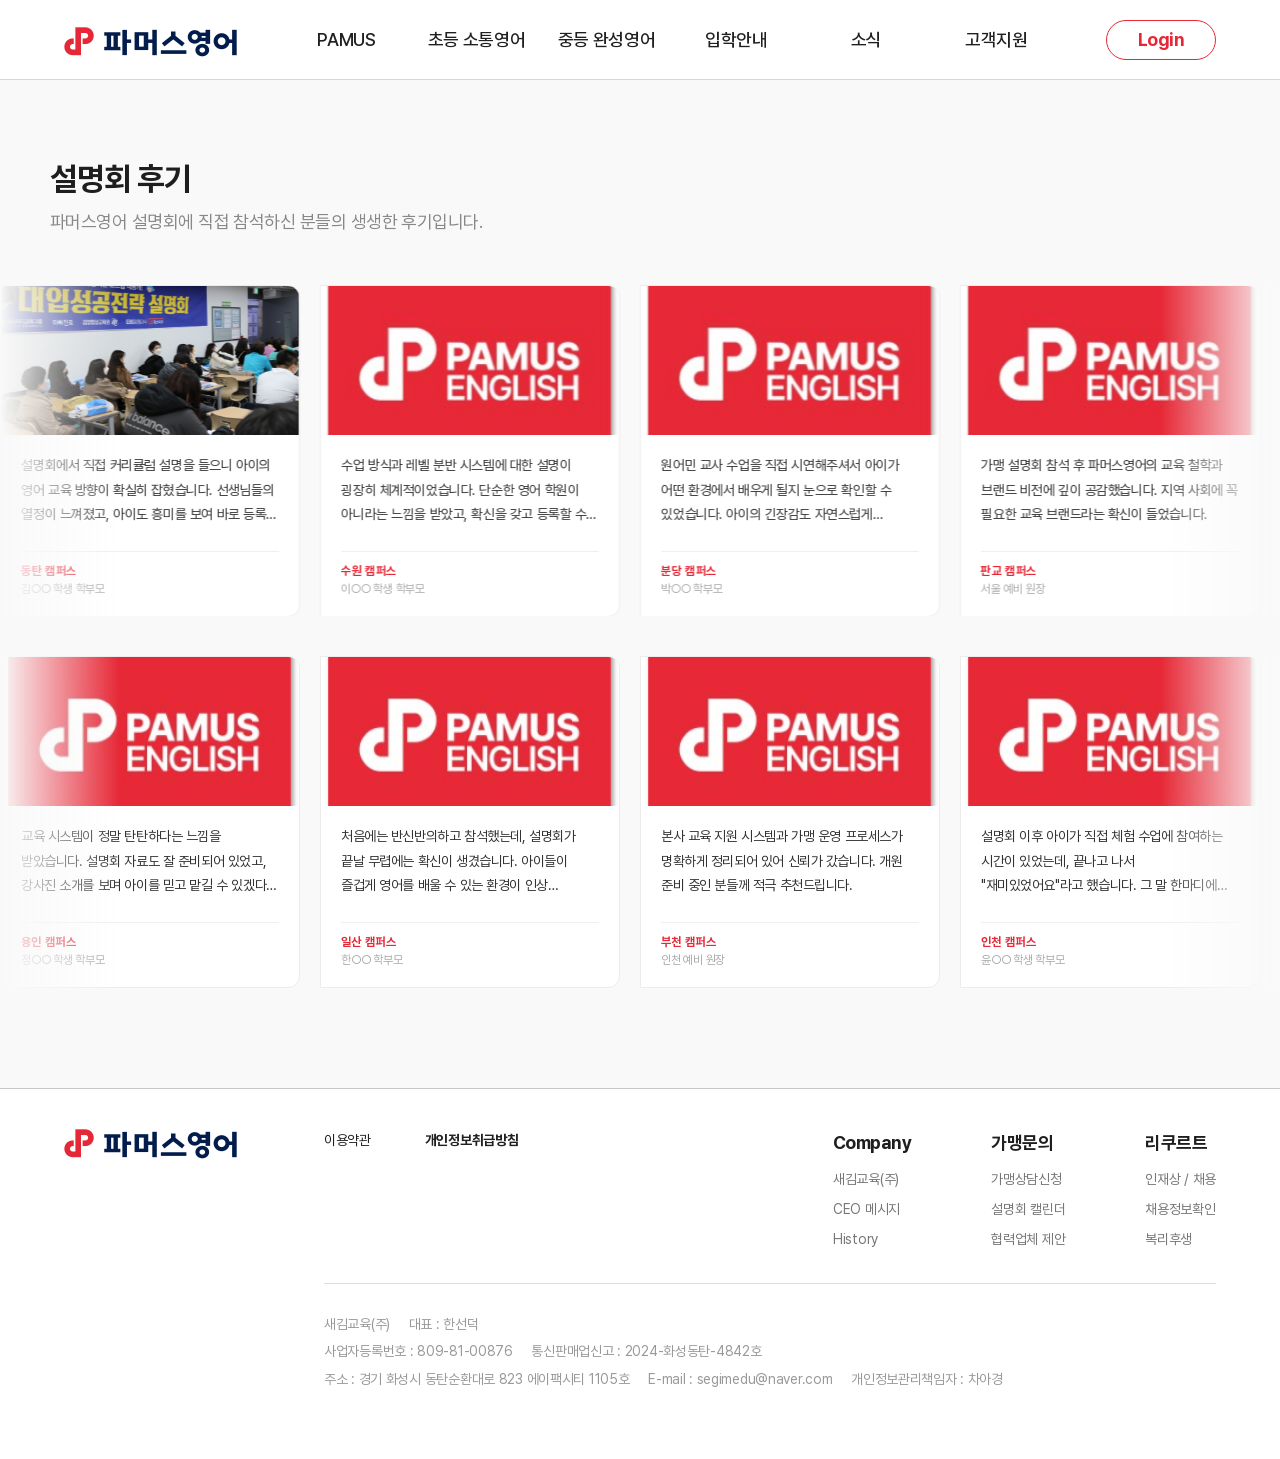
<file: brief.html>
<!DOCTYPE html>
<html lang="ko">

<head>
    <meta charset="utf-8">
    <meta name="viewport" content="width=device-width, initial-scale=1.0">
    <title></title>

    <link rel="stylesheet" href="resource/css/reset.css">
    <link rel="stylesheet" href="resource/css/font.css">
    <link rel="stylesheet" href="resource/css/board.css">
</head>

<body>
    <div class="header">
        <div class="inner">
            <h1 class="logo">
                <a href="">
                    <img src="resource/imgs/main/logo.png" alt="파머스 로고">
                </a>
            </h1>

            <div class="pc-gnb">
                <ul class="gnb-list">
                    <li>
                        <a href="">PAMUS</a>
                        <ul class="sub">
                            <li><a href="">브랜드 소개</a></li>
                            <li><a href="">VISION</a></li>
                            <li><a href="">인재상</a></li>
                            <li><a href="">성장시스템</a></li>
                            <li><a href="">브로셔</a></li>
                        </ul>
                    </li>
                    <li>
                        <a href="">초등 소통영어</a>
                        <ul class="sub">
                            <li><a href="">핵심역량</a></li>
                            <li><a href="">레벨차트</a></li>
                            <li><a href="">교재소개</a></li>
                            <li><a href="">차별화된 수업</a></li>
                        </ul>
                    </li>
                    <li>
                        <a href="">중등 완성영어</a>
                        <ul class="sub">
                            <li><a href="">핵심역량</a></li>
                            <li><a href="">레벨차트</a></li>
                            <li><a href="">교재소개</a></li>
                            <li><a href="">차별화된 수업</a></li>
                        </ul>
                    </li>
                    <li>
                        <a href="">입학안내</a>
                        <ul class="sub">
                            <li><a href="">레벨테스트</a></li>
                            <li><a href="">캠퍼스 찾기</a></li>
                            <li><a href="">온라인 상담신청</a></li>
                            <li><a href="">파머스 국제어학원</a></li>
                        </ul>
                    </li>
                    <li>
                        <a href="">소식</a>
                        <ul class="sub">
                            <li><a href="">뉴스룸</a></li>
                            <li><a href="">캠퍼스 소식</a></li>
                            <li><a href="">설명회 후기</a></li>
                        </ul>
                    </li>
                    <li><a href="">고객지원</a></li>
                </ul>
            </div>

            <button class="btn-login pc-login" type="button">Login</button>

            <div class="btn-mo-gnb">
                <button class="btn-login mo-login" type="button">Login</button>
                <button class="hamburger" type="button" aria-label="메뉴 열기">
                    <span></span><span></span><span></span>
                </button>
            </div>

            <div class="mo-dim"></div>

            <div class="mo-gnb">
                <div class="mo-header">
                    <div class="logo"><img src="resource/imgs/main/logo.png" alt="파머스 로고"></div>
                    <button class="btn-close" type="button">✕</button>
                </div>
                <ul class="mo-gnb-list">
                    <li>
                        <a href="#">PAMUS<span class="arrow"></span></a>
                        <ul class="sub">
                            <li><a href="#">브랜드 소개</a></li>
                            <li><a href="#">VISON</a></li>
                            <li><a href="#">인재상</a></li>
                            <li><a href="#">성장시스템</a></li>
                            <li><a href="#">브로셔</a></li>
                        </ul>
                    </li>
                    <li>
                        <a href="#">초등 소통영어<span class="arrow"></span></a>
                        <ul class="sub">
                            <li><a href="#">핵심역량</a></li>
                            <li><a href="#">레벨차트</a></li>
                            <li><a href="#">교재소개</a></li>
                            <li><a href="#">차별화된 수업</a></li>
                        </ul>
                    </li>
                    <li>
                        <a href="#">중등 소통영어<span class="arrow"></span></a>
                        <ul class="sub">
                            <li><a href="#">핵심역량</a></li>
                            <li><a href="#">레벨차트</a></li>
                            <li><a href="#">교재소개</a></li>
                            <li><a href="#">차별화된 수업</a></li>
                        </ul>
                    </li>
                    <li>
                        <a href="#">입학안내<span class="arrow"></span></a>
                        <ul class="sub">
                            <li><a href="#">레벨테스트</a></li>
                            <li><a href="#">캠퍼스 찾기</a></li>
                            <li><a href="#">온라인 상담신청</a></li>
                            <li><a href="#">파머스 국제어학원</a></li>
                        </ul>
                    </li>
                    <li>
                        <a href="#">소식<span class="arrow"></span></a>
                        <ul class="sub">
                            <li><a href="#">뉴스룸</a></li>
                            <li><a href="#">캠퍼스 소식</a></li>
                            <li><a href="#">설명회 후기</a></li>
                        </ul>
                    </li>
                    <li>
                        <a href="#">고객지원</a>
                    </li>
                </ul>
            </div>

            <div class="sns">
                <button type="button"><a href=""><img src="resource/imgs/main/icn_blog.png" alt="네이버 블로그"></a></button>
                <button type="button"><a href=""><img src="resource/imgs/main/icn_insta.png" alt="인스타그램"></a></button>
                <button type="button"><a href=""><img src="resource/imgs/main/icn_utube.png" alt="유튜브"></a></button>
            </div>
        </div>
        <div class="sub-bg"></div>
    </div>

    <section class="review-section">
        <div class="inner">
            <div class="review-section-top">
                <h2 class="board-title">설명회 후기</h2>
                <p class="review-section-desc">파머스영어 설명회에 직접 참석하신 분들의 생생한 후기입니다.</p>
            </div>
        </div>

        <!-- 윗줄: 오른쪽 방향 -->
        <div class="review-marquee">
            <div class="review-track track-right">
                <!-- 원본 5개 -->
                <div class="review-card">
                    <div class="review-thumb">
                        <img src="resource/imgs/sub/b1.jpg" alt="설명회 후기">
                    </div>
                    <div class="review-body">
                        <p class="review-text">설명회에서 직접 커리큘럼 설명을 들으니 아이의 영어 교육 방향이 확실히 잡혔습니다. 선생님들의 열정이 느껴졌고, 아이도 흥미를 보여 바로 등록을 결정했습니다.</p>
                        <div class="review-info">
                            <span class="review-campus">동탄 캠퍼스</span>
                            <span class="review-author">김○○ 학생 학부모</span>
                        </div>
                    </div>
                </div>
                <div class="review-card">
                    <div class="review-thumb">
                        <img src="resource/imgs/sub/bri.png" alt="설명회 후기">
                    </div>
                    <div class="review-body">
                        <p class="review-text">수업 방식과 레벨 분반 시스템에 대한 설명이 굉장히 체계적이었습니다. 단순한 영어 학원이 아니라는 느낌을 받았고, 확신을 갖고 등록할 수 있었습니다.</p>
                        <div class="review-info">
                            <span class="review-campus">수원 캠퍼스</span>
                            <span class="review-author">이○○ 학생 학부모</span>
                        </div>
                    </div>
                </div>
                <div class="review-card">
                    <div class="review-thumb">
                        <img src="resource/imgs/sub/bri.png" alt="설명회 후기">
                    </div>
                    <div class="review-body">
                        <p class="review-text">원어민 교사 수업을 직접 시연해주셔서 아이가 어떤 환경에서 배우게 될지 눈으로 확인할 수 있었습니다. 아이의 긴장감도 자연스럽게 풀렸습니다.</p>
                        <div class="review-info">
                            <span class="review-campus">분당 캠퍼스</span>
                            <span class="review-author">박○○ 학부모</span>
                        </div>
                    </div>
                </div>
                <div class="review-card">
                    <div class="review-thumb">
                        <img src="resource/imgs/sub/bri.png" alt="설명회 후기">
                    </div>
                    <div class="review-body">
                        <p class="review-text">가맹 설명회 참석 후 파머스영어의 교육 철학과 브랜드 비전에 깊이 공감했습니다. 지역 사회에 꼭 필요한 교육 브랜드라는 확신이 들었습니다.</p>
                        <div class="review-info">
                            <span class="review-campus">판교 캠퍼스</span>
                            <span class="review-author">서울 예비 원장</span>
                        </div>
                    </div>
                </div>
                <div class="review-card">
                    <div class="review-thumb">
                        <img src="resource/imgs/sub/bri.png" alt="설명회 후기">
                    </div>
                    <div class="review-body">
                        <p class="review-text">설명회 내내 아이 중심의 교육 방향이 느껴졌습니다. 레벨테스트 결과 설명도 상세하게 해주셔서 아이의 현재 실력을 파악하는 데 큰 도움이 됐습니다.</p>
                        <div class="review-info">
                            <span class="review-campus">강남 캠퍼스</span>
                            <span class="review-author">최○○ 학생 학부모</span>
                        </div>
                    </div>
                </div>
                <!-- 복제 5개 (무한 루프용) -->
                <div class="review-card">
                    <div class="review-thumb">
                        <img src="resource/imgs/sub/bri.png" alt="설명회 후기">
                    </div>
                    <div class="review-body">
                        <p class="review-text">설명회에서 직접 커리큘럼 설명을 들으니 아이의 영어 교육 방향이 확실히 잡혔습니다. 선생님들의 열정이 느껴졌고, 아이도 흥미를 보여 바로 등록을 결정했습니다.</p>
                        <div class="review-info">
                            <span class="review-campus">동탄 캠퍼스</span>
                            <span class="review-author">김○○ 학생 학부모</span>
                        </div>
                    </div>
                </div>
                <div class="review-card">
                    <div class="review-thumb">
                        <img src="resource/imgs/sub/bri.png" alt="설명회 후기">
                    </div>
                    <div class="review-body">
                        <p class="review-text">수업 방식과 레벨 분반 시스템에 대한 설명이 굉장히 체계적이었습니다. 단순한 영어 학원이 아니라는 느낌을 받았고, 확신을 갖고 등록할 수 있었습니다.</p>
                        <div class="review-info">
                            <span class="review-campus">수원 캠퍼스</span>
                            <span class="review-author">이○○ 학생 학부모</span>
                        </div>
                    </div>
                </div>
                <div class="review-card">
                    <div class="review-thumb">
                        <img src="resource/imgs/sub/bri.png" alt="설명회 후기">
                    </div>
                    <div class="review-body">
                        <p class="review-text">원어민 교사 수업을 직접 시연해주셔서 아이가 어떤 환경에서 배우게 될지 눈으로 확인할 수 있었습니다. 아이의 긴장감도 자연스럽게 풀렸습니다.</p>
                        <div class="review-info">
                            <span class="review-campus">분당 캠퍼스</span>
                            <span class="review-author">박○○ 학부모</span>
                        </div>
                    </div>
                </div>
                <div class="review-card">
                    <div class="review-thumb">
                        <img src="resource/imgs/sub/bri.png" alt="설명회 후기">
                    </div>
                    <div class="review-body">
                        <p class="review-text">가맹 설명회 참석 후 파머스영어의 교육 철학과 브랜드 비전에 깊이 공감했습니다. 지역 사회에 꼭 필요한 교육 브랜드라는 확신이 들었습니다.</p>
                        <div class="review-info">
                            <span class="review-campus">판교 캠퍼스</span>
                            <span class="review-author">서울 예비 원장</span>
                        </div>
                    </div>
                </div>
                <div class="review-card">
                    <div class="review-thumb">
                        <img src="resource/imgs/sub/bri.png" alt="설명회 후기">
                    </div>
                    <div class="review-body">
                        <p class="review-text">설명회 내내 아이 중심의 교육 방향이 느껴졌습니다. 레벨테스트 결과 설명도 상세하게 해주셔서 아이의 현재 실력을 파악하는 데 큰 도움이 됐습니다.</p>
                        <div class="review-info">
                            <span class="review-campus">강남 캠퍼스</span>
                            <span class="review-author">최○○ 학생 학부모</span>
                        </div>
                    </div>
                </div>
            </div>
        </div>

        <!-- 아랫줄: 왼쪽 방향 -->
        <div class="review-marquee">
            <div class="review-track track-left">
                <!-- 원본 5개 -->
                <div class="review-card">
                    <div class="review-thumb">
                        <img src="resource/imgs/sub/bri.png" alt="설명회 후기">
                    </div>
                    <div class="review-body">
                        <p class="review-text">교육 시스템이 정말 탄탄하다는 느낌을 받았습니다. 설명회 자료도 잘 준비되어 있었고, 강사진 소개를 보며 아이를 믿고 맡길 수 있겠다는 생각이 들었습니다.</p>
                        <div class="review-info">
                            <span class="review-campus">용인 캠퍼스</span>
                            <span class="review-author">정○○ 학생 학부모</span>
                        </div>
                    </div>
                </div>
                <div class="review-card">
                    <div class="review-thumb">
                        <img src="resource/imgs/sub/bri.png" alt="설명회 후기">
                    </div>
                    <div class="review-body">
                        <p class="review-text">처음에는 반신반의하고 참석했는데, 설명회가 끝날 무렵에는 확신이 생겼습니다. 아이들이 즐겁게 영어를 배울 수 있는 환경이 인상 깊었습니다.</p>
                        <div class="review-info">
                            <span class="review-campus">일산 캠퍼스</span>
                            <span class="review-author">한○○ 학부모</span>
                        </div>
                    </div>
                </div>
                <div class="review-card">
                    <div class="review-thumb">
                        <img src="resource/imgs/sub/bri.png" alt="설명회 후기">
                    </div>
                    <div class="review-body">
                        <p class="review-text">본사 교육 지원 시스템과 가맹 운영 프로세스가 명확하게 정리되어 있어 신뢰가 갔습니다. 개원 준비 중인 분들께 적극 추천드립니다.</p>
                        <div class="review-info">
                            <span class="review-campus">부천 캠퍼스</span>
                            <span class="review-author">인천 예비 원장</span>
                        </div>
                    </div>
                </div>
                <div class="review-card">
                    <div class="review-thumb">
                        <img src="resource/imgs/sub/bri.png" alt="설명회 후기">
                    </div>
                    <div class="review-body">
                        <p class="review-text">설명회 이후 아이가 직접 체험 수업에 참여하는 시간이 있었는데, 끝나고 나서 "재미있었어요"라고 했습니다. 그 말 한마디에 바로 결정했습니다.</p>
                        <div class="review-info">
                            <span class="review-campus">인천 캠퍼스</span>
                            <span class="review-author">윤○○ 학생 학부모</span>
                        </div>
                    </div>
                </div>
                <div class="review-card">
                    <div class="review-thumb">
                        <img src="resource/imgs/sub/bri.png" alt="설명회 후기">
                    </div>
                    <div class="review-body">
                        <p class="review-text">파머스영어만의 차별화된 커리큘럼과 성장 시스템이 인상 깊었습니다. 아이의 레벨에 맞춰 세심하게 관리해준다는 점에서 큰 신뢰를 얻었습니다.</p>
                        <div class="review-info">
                            <span class="review-campus">강북 캠퍼스</span>
                            <span class="review-author">오○○ 학부모</span>
                        </div>
                    </div>
                </div>
                <!-- 복제 5개 (무한 루프용) -->
                <div class="review-card">
                    <div class="review-thumb">
                        <img src="resource/imgs/sub/bri.png" alt="설명회 후기">
                    </div>
                    <div class="review-body">
                        <p class="review-text">교육 시스템이 정말 탄탄하다는 느낌을 받았습니다. 설명회 자료도 잘 준비되어 있었고, 강사진 소개를 보며 아이를 믿고 맡길 수 있겠다는 생각이 들었습니다.</p>
                        <div class="review-info">
                            <span class="review-campus">용인 캠퍼스</span>
                            <span class="review-author">정○○ 학생 학부모</span>
                        </div>
                    </div>
                </div>
                <div class="review-card">
                    <div class="review-thumb">
                        <img src="resource/imgs/sub/bri.png" alt="설명회 후기">
                    </div>
                    <div class="review-body">
                        <p class="review-text">처음에는 반신반의하고 참석했는데, 설명회가 끝날 무렵에는 확신이 생겼습니다. 아이들이 즐겁게 영어를 배울 수 있는 환경이 인상 깊었습니다.</p>
                        <div class="review-info">
                            <span class="review-campus">일산 캠퍼스</span>
                            <span class="review-author">한○○ 학부모</span>
                        </div>
                    </div>
                </div>
                <div class="review-card">
                    <div class="review-thumb">
                        <img src="resource/imgs/sub/bri.png" alt="설명회 후기">
                    </div>
                    <div class="review-body">
                        <p class="review-text">본사 교육 지원 시스템과 가맹 운영 프로세스가 명확하게 정리되어 있어 신뢰가 갔습니다. 개원 준비 중인 분들께 적극 추천드립니다.</p>
                        <div class="review-info">
                            <span class="review-campus">부천 캠퍼스</span>
                            <span class="review-author">인천 예비 원장</span>
                        </div>
                    </div>
                </div>
                <div class="review-card">
                    <div class="review-thumb">
                        <img src="resource/imgs/sub/bri.png" alt="설명회 후기">
                    </div>
                    <div class="review-body">
                        <p class="review-text">설명회 이후 아이가 직접 체험 수업에 참여하는 시간이 있었는데, 끝나고 나서 "재미있었어요"라고 했습니다. 그 말 한마디에 바로 결정했습니다.</p>
                        <div class="review-info">
                            <span class="review-campus">인천 캠퍼스</span>
                            <span class="review-author">윤○○ 학생 학부모</span>
                        </div>
                    </div>
                </div>
                <div class="review-card">
                    <div class="review-thumb">
                        <img src="resource/imgs/sub/bri.png" alt="설명회 후기">
                    </div>
                    <div class="review-body">
                        <p class="review-text">파머스영어만의 차별화된 커리큘럼과 성장 시스템이 인상 깊었습니다. 아이의 레벨에 맞춰 세심하게 관리해준다는 점에서 큰 신뢰를 얻었습니다.</p>
                        <div class="review-info">
                            <span class="review-campus">강북 캠퍼스</span>
                            <span class="review-author">오○○ 학부모</span>
                        </div>
                    </div>
                </div>
            </div>
        </div>
    </section>

    <footer class="footer">
        <div class="inner">
            <div class="footer-info-left">
                <img src="resource/imgs/main/logo.png" alt="파머스 로고">
            </div>

            <div class="footer-info-right">
                <div class="info-wrap">
                    <nav class="policy">
                        <a href="#">이용약관</a>
                        <a href="#"><b>개인정보취급방침</b></a>
                    </nav>
                    <div class="link-wrap">
                        <div class="link">
                            <h4>Company</h4>
                            <ul>
                                <li><a href="#">새김교육(주)</a></li>
                                <li><a href="#">CEO 메시지</a></li>
                                <li><a href="#">History</a></li>
                            </ul>
                        </div>
                        <div class="link">
                            <h4>가맹문의</h4>
                            <ul>
                                <li><a href="#">가맹상담신청</a></li>
                                <li><a href="#">설명회 캘린더</a></li>
                                <li><a href="#">협력업체 제안</a></li>
                            </ul>
                        </div>
                        <div class="link">
                            <h4>리쿠르트</h4>
                            <ul>
                                <li><a href="#">인재상 / 채용</a></li>
                                <li><a href="#">채용정보확인</a></li>
                                <li><a href="#">복리후생</a></li>
                            </ul>
                        </div>
                    </div>
                </div>
                <div class="footer-bottom">
                    <div class="company-details">
                        <p>
                            <span>새김교육(주)</span>
                            <span>대표 : 한선덕</span>
                        </p>
                        <p>
                            <span>사업자등록번호 : 809-81-00876</span>
                            <span>통신판매업신고 : 2024-화성동탄-4842호</span>
                        </p>
                        <p>
                            <span>주소 : 경기 화성시 동탄순환대로 823 에이팩시티 1105호</span>
                            <span>E-mail : segimedu@naver.com</span>
                            <span>개인정보관리책임자 : 차아경</span>
                        </p>
                    </div>
                </div>
            </div>
        </div>
    </footer>

    <script src="https://code.jquery.com/jquery-3.7.1.min.js"></script>
    <script type="text/javascript" charset="UTF-8" src="resource/js/common.js"></script>

    <script></script>
</body>

</html>
</file>
<file: resource/css/font.css>
@charset "utf-8";

/* Pretendard-ExtraLight */
@font-face {
  font-display: swap;
  font-family: 'Pretendard';
  font-style: normal;
  font-weight: 200;
  src: url('../fonts/Pretendard-ExtraLight.woff2') format('woff2'); /* Chrome 36+, Opera 23+, Firefox 39+, Safari 12+, iOS 10+ */
}

/* Pretendard-Regular */
@font-face {
  font-display: swap;
  font-family: 'Pretendard';
  font-style: normal;
  font-weight: 400;
  src: url('../fonts/Pretendard-Regular.woff2') format('woff2'); /* Chrome 36+, Opera 23+, Firefox 39+, Safari 12+, iOS 10+ */
}
/* Pretendard-Medium */
@font-face {
  font-display: swap;
  font-family: 'Pretendard';
  font-style: normal;
  font-weight: 500;
  src: url('../fonts/Pretendard-Medium.woff2') format('woff2'); /* Chrome 36+, Opera 23+, Firefox 39+, Safari 12+, iOS 10+ */
}
/* Pretendard-Bold */
@font-face {
  font-display: swap;
  font-family: 'Pretendard';
  font-style: normal;
  font-weight: 700;
  src: url('../fonts/Pretendard-Bold.woff2') format('woff2'); /* Chrome 36+, Opera 23+, Firefox 39+, Safari 12+, iOS 10+ */
}
</file>
<file: resource/css/board.css>
/* common */
:root {
    --main-font-color: #e62836;
    --main-bg-color: #e62836;
}

.inner {
    position: relative;
    margin: 0 auto;
    width: 1180px;
    height: 100%;
    box-sizing: border-box;
}

.header {
    position: fixed;
    top: 0;
    left: 0;
    width: 100%;
    height: 80px;
    background-color: #fff;
    border-bottom: solid 1px #d8d8d8;
    z-index: 5;
}

.header .inner {
    position: relative;
    display: flex;
    align-items: center;
    justify-content: space-between;
    width: 1710px;
}

.header .pc-gnb .gnb-list {
    display: flex;
    align-items: center;
    height: 80px;
}

.header .pc-gnb .gnb-list li {
    position: relative;
    width: 160px;
    text-align: center;
}

.header .pc-gnb .gnb-list li a {
    font-size: 18px;
    font-weight: 500;
}

.header .pc-gnb .gnb-list>li a:hover {
    color: var(--main-font-color);
}

.header .pc-gnb .gnb-list li .sub {
    position: absolute;
    top: 50px;
    left: 0;
    width: 100%;
    max-height: 0;
    overflow: hidden;
    opacity: 0;
    transform: translateY(-10px);
    transition: all .1s cubic-bezier(.2, .8, .2, 1);
    z-index: 2;
}

.header .pc-gnb .gnb-list li .sub li {
    padding: 0 0 30px 0;
}

.header .pc-gnb .gnb-list li .sub li:first-child {
    padding-top: 30px;
}

.header .pc-gnb .gnb-list li .sub li a {
    font-size: 16px;
    font-weight: 400;
}

.header.gnb-open .pc-gnb .gnb-list li .sub {
    max-height: 300px;
    opacity: 1;
    transform: translateY(0);
}

.header .btn-mo-gnb {
    display: none;
}

.header button.btn-login {
    flex-shrink: 0;
    width: 110px;
    height: 40px;
    font-size: 18px;
    font-weight: 600;
    border: 1px solid #e62836;
    border-radius: 20px;
    color: var(--main-font-color);
    transition: .3s;
}

.header button.btn-login:hover {
    color: #fff;
    background-color: var(--main-bg-color);
}

.header .sns {
    display: flex;
}

.header .sns button {
    padding: 0 5px;
}

.sub-bg {
    position: absolute;
    top: 80px;
    left: 0;
    width: 100%;
    height: 285px;
    max-height: 0;
    background: #fff;
    opacity: 0;
    transform: translateY(0px);
    transition: all .5s cubic-bezier(.2, .8, .2, 1);
    z-index: 1;
}

.header.gnb-open .sub-bg {
    height: 285px;
    max-height: 285px;
    opacity: 1;
    transform: translateY(0);
}

.scroll-lock {
    overflow: hidden;
}

.mo-dim {
    display: none;
    position: fixed;
    inset: 0;
    background: rgba(0, 0, 0, .5);
    opacity: 0;
    transition: .3s;
    z-index: 2;
}

.mo-dim.on {
    opacity: 1;
    display: block;
}

.header .mo-gnb {
    position: fixed;
    top: 0;
    right: 0;
    width: 400px;
    height: 100vh;
    background: #fff;
    z-index: 2;
    transform: translateX(100%);
    transition: transform .45s cubic-bezier(.22, .61, .36, 1);
}

.header .mo-gnb.on {
    transform: translateX(0);
}

.header .mo-gnb .mo-header {
    display: flex;
    justify-content: right;
    align-items: center;
    height: 80px;
    padding: 0 20px;
    border-bottom: none;
}

.header .mo-gnb .mo-header .logo {
    display: none;
    width: 134px;
}

.header .mo-gnb .mo-header .logo img {
    width: 100%;
}

.header .mo-gnb .mo-header .btn-close {
    display: block;
    width: 32px;
    height: 32px;
    border-radius: 10px;
    font-size: 22px;
    background: #fff;
    font-weight: 600;
    cursor: pointer;
}

.header .mo-gnb .mo-gnb-list {
    padding: 0 20px;
    font-size: 16px;
}

.header .mo-gnb .mo-gnb-list>li>a {
    display: flex;
    align-items: center;
    justify-content: space-between;
    padding: 16px 0;
    font-size: 20px;
    font-weight: 600;
    border-bottom: 1px solid #d8d8d8;
    cursor: pointer;
}

.header .mo-gnb .mo-gnb-list .arrow {
    margin-right: 10px;
    width: 10px;
    height: 10px;
    border-right: 2px solid #111;
    border-bottom: 2px solid #111;
    transform: rotate(45deg);
    transition: transform .3s ease;
}

.header .mo-gnb .mo-gnb-list li.on>a .arrow {
    transform: rotate(-135deg);
}

.header .mo-gnb .mo-gnb-list .sub {
    display: none;
    padding-left: 20px;
}

.header .mo-gnb .mo-gnb-list .sub li a {
    display: block;
    padding: 16px 0;
    font-size: 16px;
}

.fade-up,
.fade-left,
.fade-right {
    opacity: 0;
    transition: 0.8s ease;
}

.fade-up {
    transform: translateY(30px);
}

.fade-left {
    transform: translateX(-30px);
}

.fade-right {
    transform: translateX(30px);
}

.on .fade-up,
.on .fade-left,
.on .fade-right {
    opacity: 1;
    transform: translate(0, 0);
}

.footer {
    padding: 40px 0;
    line-height: 1.6;
    border-top: 1px solid #c6c6c6;
}

.footer .inner {
    display: flex;
    width: 1710px;
}

.footer .inner .footer-info-left {
    width: 260px;
    flex: 0 0 auto;
}

.footer .inner .footer-info-right {
    flex: 1;
}

.footer .footer-logo {
    height: 40px;
    margin-bottom: 20px;
}

.footer .footer-info-right .info-wrap {
    display: flex;
    justify-content: space-between;
}

.footer .policy a {
    margin-right: 50px;
}

.footer .link-wrap {
    display: flex;
    padding-bottom: 24px;
}

.footer .link-wrap .link {
    padding-left: 80px;
}

.footer .link-wrap .link h4 {
    font-size: 18px;
    margin-bottom: 10px;
    font-weight: 700;
}

.footer .link-wrap .link ul li {
    margin-bottom: 8px;
}

.footer .link-wrap .link ul li a {
    color: #777;
}

.footer .footer-bottom {
    padding: 24px 0;
    border-top: 1px solid #ddd;
    font-size: 14px;
    word-break: keep-all;
}

.footer .footer-bottom .company-details p {
    margin: 5px 0;
    color: #999;
}

.footer .footer-bottom .company-details span {
    margin-right: 15px;
}

@media (max-width: 1920px) {

    .header .inner,
    .footer .inner {
        max-width: 1640px;
    }
}

@media (max-width: 1640px) {

    .header .inner,
    .footer .inner {
        width: 90%;
    }

    .header .pc-gnb .gnb-list li {
        width: 130px;
    }

    .header .sns {
        display: none;
    }
}

@media (max-width: 1240px) {
    .inner {
        width: 90%;
    }

    .header .pc-gnb,
    .header .pc-login {
        display: none;
    }

    .header .btn-mo-gnb {
        display: inline-flex;
        align-items: center;
    }

    .header .btn-mo-gnb .btn-login {
        margin-right: 14px;
        width: 90px;
        height: 34px;
    }

    .header .btn-mo-gnb .hamburger {
        display: inline-flex;
        flex-direction: column;
        justify-content: center;
        padding: 10px;
        gap: 5px;
    }

    .header .btn-mo-gnb .hamburger span {
        display: block;
        width: 22px;
        height: 2px;
        background: #111;
        border-radius: 2px;
    }

    .footer .link-wrap .link {
        padding-left: 60px;
    }

    .footer-bottom {
        font-size: 13px;
    }
}

@media (max-width: 1024px) {
    .footer .inner .footer-info-left {
        width: 220px;
    }

    .footer .footer-info-right .info-wrap {
        flex-direction: column;
    }

    .footer .link-wrap .link {
        padding: 20px 60px 0 0;
    }

    .footer .link-wrap .link h4 {
        margin-bottom: 6px;
        font-size: 16px;
    }

    .footer .link-wrap .link ul li {
        margin-bottom: 6px;
    }
}

@media (max-width: 768px) {
    .footer .inner {
        display: block;
    }

    .footer .policy {
        padding-top: 20px;
    }

    .footer .policy a {
        font-size: 13px;
    }

    .footer .footer-bottom {
        padding: 24px 0 0;
    }

    .footer .footer-bottom .company-details span {
        display: block;
    }
}

@media (max-width: 480px) {
    .header .logo img {
        width: 140px;
    }

    .header .btn-mo-gnb .btn-login {
        margin-right: 10px;
        width: 80px;
        height: 30px;
        font-size: 16px;
    }

    .header .btn-mo-gnb .hamburger {
        padding: 4px;
    }

    .header .mo-gnb {
        width: 100%;
    }

    .header .mo-gnb .mo-header {
        justify-content: space-between;
    }

    .header .mo-gnb .mo-header .logo {
        display: block;
    }

    .footer .link-wrap .link {
        padding: 20px 24px 0 0;
    }
}

@media (max-width: 360px) {}


/* =====================뉴스룸 게시판  ===================== */
.board-section {
    padding: 80px 0 100px;
    margin-top: 80px;
}

.board-top {
    display: flex;
    align-items: center;
    justify-content: space-between;
    margin-bottom: 48px;
    padding-bottom: 20px;
}

.board-top .board-title,
.review-section-top .board-title {
    font-size: 32px;
    font-weight: 700;
}

.board-top .board-total {
    font-size: 15px;
    color: #888;
}

.board-top .board-total span {
    color: var(--main-font-color);
    font-weight: 700;
}

.card-list {
    display: grid;
    grid-template-columns: repeat(3, 1fr);
    gap: 80px 28px;
}

.card-item a {
    display: flex;
    flex-direction: column-reverse;
    text-decoration: none;
    color: inherit;
}

.card-item {
    border-top: 2px solid var(--main-bg-color);
    position: relative;
    overflow: hidden;
    background: #fff;

    transition: box-shadow .25s, transform .25s;
}

.card-item:hover {
    box-shadow: 0 8px 28px rgba(0, 0, 0, .12);
    transform: translateY(-4px);
}

.card-thumb {
    position: relative;
    width: 100%;
    aspect-ratio: 4 /3;
    overflow: hidden;
    background: #f0f0f0;
}

.card-thumb img {
    width: 100%;
    height: 100%;
    object-fit: cover;
    transition: transform .4s ease;
}

.card-item:hover .card-thumb img {
    transform: scale(1.04);
}

.category {
    display: inline-block;
    margin-bottom: 10px;
    padding: 4px 12px;
    background: var(--main-bg-color);
    color: #fff;
    font-size: 12px;
    font-weight: 700;
    letter-spacing: .5px;
}

.card-body {
    padding: 20px 22px 22px;
}

.card-body .card-title {
    font-size: 17px;
    font-weight: 700;
    line-height: 1.5;
    margin-bottom: 10px;
    display: -webkit-box;
    -webkit-line-clamp: 2;
    -webkit-box-orient: vertical;
    overflow: hidden;
    word-break: keep-all;
}

.card-body .card-desc {
    font-size: 14px;
    color: #666;
    line-height: 1.7;
    margin-bottom: 16px;
    display: -webkit-box;
    -webkit-line-clamp: 2;
    -webkit-box-orient: vertical;
    overflow: hidden;
    word-break: keep-all;
}

.card-body .card-date {
    font-size: 13px;
    color: #aaa;
}

.pagination {
    display: flex;
    align-items: center;
    justify-content: center;
    gap: 6px;
    margin-top: 60px;
}

.pagination button {
    width: 36px;
    height: 36px;
    border: 1px solid #ddd;
    border-radius: 50%;
    background: #fff;
    font-size: 14px;
    color: #555;
    cursor: pointer;
    transition: .2s;
    display: flex;
    align-items: center;
    justify-content: center;
}

.pagination button:hover {
    border-color: var(--main-font-color);
    color: var(--main-font-color);
}

.pagination button:disabled {
    opacity: .35;
    cursor: default;
}

.pagination .page-num {
    width: 36px;
    height: 36px;
    border-radius: 50%;
    display: flex;
    align-items: center;
    justify-content: center;
    font-size: 14px;
    color: #555;
    cursor: pointer;
    border: 1px solid transparent;
    transition: .2s;
}

.pagination .page-num:hover {
    color: var(--main-font-color);
}

.pagination .page-num.active {
    background: var(--main-bg-color);
    color: #fff;
    border-color: var(--main-bg-color);
    font-weight: 700;
}

.btn-prev::before {
    content: '';
    display: block;
    width: 8px;
    height: 8px;
    border-left: 2px solid currentColor;
    border-bottom: 2px solid currentColor;
    transform: rotate(45deg);
    margin-left: 3px;
}

.btn-next::after {
    content: '';
    display: block;
    width: 8px;
    height: 8px;
    border-right: 2px solid currentColor;
    border-top: 2px solid currentColor;
    transform: rotate(45deg);
    margin-right: 3px;
}

@media (max-width: 1024px) {
    .card-list {
        gap: 50px 20px;
    }

    .card-body {
        padding: 16px 18px 18px;
    }

    .card-body .card-title {
        font-size: 16px;
    }
}

@media (max-width: 768px) {
    .board-section {
        padding: 60px 0 80px;
        margin-top: 80px;
    }

    .board-top .board-title,
    .review-section-top .board-title {
        font-size: 26px;
    }

    .card-list {
        grid-template-columns: 1fr;
        gap: 50px;
    }

    .card-thumb {
        aspect-ratio: 4 / 3;
    }
}

@media (max-width: 480px) {
    .board-section {
        padding: 40px 0 60px;
    }

    .board-top {
        margin-bottom: 28px;
    }

    .board-top .board-title,
    .review-section-top .board-title {
        font-size: 22px;
    }

    .card-body {
        padding: 14px 16px 16px;
    }

    .card-body .card-title {
        font-size: 15px;
    }

    .pagination {
        margin-top: 40px;
        gap: 4px;
    }

    .pagination button,
    .pagination .page-num {
        width: 32px;
        height: 32px;
        font-size: 13px;
    }
}


/* ===================== 캠퍼스 소식 게시판 ===================== */
.campus-section {
    padding: 80px 0 100px;
    margin-top: 80px;
}

/* 상단 대표 콘텐츠 영역 */
.campus-featured {
    display: flex;
    gap: 20px;
    height: 500px;
    margin-bottom: 50px;
}

.featured-main {
    position: relative;
    flex: 0 0 58%;
    overflow: hidden;
    cursor: pointer;
}

.featured-sub {
    display: flex;
    flex-direction: column;
    flex: 1;
    gap: 10px;
}

.featured-sub-card {
    flex: 1;
    overflow: hidden;
    cursor: pointer;
    background: #fff;
    border: 1px solid #e8e8e8;
    transition: box-shadow .25s, transform .25s;
}

.featured-sub-card:hover {
    box-shadow: 0 6px 20px rgba(0, 0, 0, .10);
    border: 2px solid var(--main-bg-color);
}

/* 공통 — featured-main / campus-card 이미지 + 오버레이 + 텍스트 */
.featured-main a,
.campus-card a {
    display: block;
    width: 100%;
    height: 100%;
    text-decoration: none;
    color: #fff;
}

.featured-main img,
.campus-card img {
    position: absolute;
    inset: 0;
    width: 100%;
    height: 100%;
    object-fit: cover;
    transition: transform .5s ease;
}

.featured-main:hover img,
.campus-card:hover img {
    transform: scale(1.05);
}

.featured-main:hover,
.campus-card:hover {
    border: 2px solid var(--main-bg-color);
}

/* featured-sub-card — 가로형 분리 카드 */
.featured-sub-card a {
    display: flex;
    width: 100%;
    height: 100%;
    text-decoration: none;
    color: inherit;
}

.sub-thumb {
    flex: 0 0 42%;
    position: relative;
    overflow: hidden;
}

.sub-thumb img {
    position: absolute;
    inset: 0;
    width: 100%;
    height: 100%;
    object-fit: cover;
    transition: transform .5s ease;
}

.featured-sub-card:hover .sub-thumb img {
    transform: scale(1.05);
}

.sub-text {
    flex: 1;
    padding: 18px 20px;
    display: flex;
    flex-direction: column;
    justify-content: center;
    gap: 8px;
    background: #fff;
}

.sub-badge {
    display: inline-block;
    align-self: flex-start;
    padding: 4px 12px;
    border: 2px solid var(--main-bg-color);
    background: #fff;
    color: var(--main-bg-color);
    font-size: 12px;
    font-weight: 700;
    letter-spacing: .4px;
}

.featured-overlay {
    position: absolute;
    inset: 0;
    background: linear-gradient(
        to bottom,
        rgba(0, 0, 0, 0) 30%,
        rgba(0, 0, 0, 0.75) 100%
    );
    z-index: 1;
}

.featured-info {
    position: absolute;
    bottom: 0;
    left: 0;
    right: 0;
    padding: 20px 22px;
    z-index: 2;
}

.campus-badge {
    display: inline-block;
    margin-bottom: 10px;
    padding: 4px 12px;
   border: 2px solid var(--main-bg-color);
    background: #fff;
    color: var(--main-bg-color);
    font-size: 12px;
    font-weight: 700;
    letter-spacing: .4px;
}

.featured-main .featured-title {
    font-size: 22px;
    font-weight: 600;
    line-height: 1.45;
    color: #fff;
    display: -webkit-box;
    -webkit-line-clamp: 2;
    -webkit-box-orient: vertical;
    overflow: hidden;
    word-break: keep-all;
}

.featured-sub-card .featured-title {
    font-size: 15px;
    font-weight: 600;
    line-height: 1.5;
    color: #000000;
    display: -webkit-box;
    -webkit-line-clamp: 3;
    -webkit-box-orient: vertical;
    overflow: hidden;
    word-break: keep-all;
}

/* 하단 그리드 */
.campus-grid {
    display: grid;
    grid-template-columns: repeat(3, 1fr);
    grid-template-rows: repeat(2, 1fr);
    gap: 20px;
}

.campus-card {
    position: relative;
    aspect-ratio: 16 / 9;
    overflow: hidden;
    cursor: pointer;
}

.campus-card .featured-info {
    top: 50%;
    bottom: auto;
    
}

.campus-card .featured-title {
    font-size: 15px;
    font-weight: 500;
    color: #fff;
    line-height: 1.45;
    display: -webkit-box;
    -webkit-line-clamp: 2;
    -webkit-box-orient: vertical;
    overflow: hidden;
    word-break: keep-all;
}

/* 반응형 */
@media (max-width: 1024px) {
    .campus-featured {
        height: 400px;
    }

    .featured-main .featured-title {
        font-size: 18px;
    }

    .featured-sub-card .featured-title {
        font-size: 13px;
    }

    .sub-text {
        padding: 14px 16px;
    }

    .campus-card .featured-title {
        font-size: 13px;
    }
}

@media (max-width: 768px) {
    .campus-section {
        padding: 40px 0 60px;
        margin-top: 80px;
    }

    .campus-featured {
        flex-direction: column;
        height: auto;
        gap: 8px;
    }

    .featured-main {
        flex: none;
        aspect-ratio: 16 / 9;
    }

    .featured-sub {
        flex-direction: row;
        gap: 8px;
    }

    .featured-sub-card {
        min-height: 130px;
        transform: none !important;
    }

    .sub-thumb {
        flex: 0 0 40%;
    }

    .campus-grid {
        grid-template-columns: repeat(2, 1fr);
        gap: 8px;
    }

    .campus-card {
        aspect-ratio: unset;
        min-height: 180px;
    }

    .featured-main .featured-title {
        font-size: 16px;
    }

    .featured-info {
        padding: 14px 16px;
    }
}

@media (max-width: 480px) {
    .campus-featured {
        gap: 6px;
    }

    .featured-sub {
        flex-direction: column;
        gap: 6px;
    }

    .campus-grid {
        grid-template-columns: 1fr;
        gap: 6px;
    }

    .featured-main .featured-title {
        font-size: 15px;
    }

    .featured-sub-card .featured-title,
    .campus-card .featured-title {
        font-size: 13px;
    }
}

/* ===========================
   게시물 상세
   =========================== */
.post-detail-section {
    padding: 60px 0 100px;
    margin-top: 80px;
}

.detail-back {
    margin-bottom: 32px;
}

.btn-back {
    display: inline-flex;
    align-items: center;
    gap: 6px;
    padding: 8px 18px;
    border: 1px solid #ddd;
    background: #fff;
    color: #333;
    font-size: 14px;
    cursor: pointer;
    transition: border-color .2s, color .2s;
}

.btn-back:hover {
    border-color: var(--main-bg-color);
    color: var(--main-bg-color);
}

.back-arrow {
    font-size: 16px;
}

.detail-wrap {
    max-width: 860px;
    margin: 0 auto;
}

.detail-thumb {
    width: 100%;
    aspect-ratio: 16 / 7;
    overflow: hidden;
    margin-bottom: 36px;
}

.detail-thumb img {
    width: 100%;
    height: 100%;
    object-fit: cover;
}

.detail-header {
    padding-bottom: 24px;
    border-bottom: 2px solid #111;
    margin-bottom: 36px;
}

.detail-badge {
    display: inline-block;
    padding: 4px 12px;
    border: 2px solid var(--main-bg-color);
    color: var(--main-bg-color);
    font-size: 12px;
    font-weight: 700;
    letter-spacing: .4px;
    margin-bottom: 14px;
}

.detail-title {
    font-size: 26px;
    font-weight: 700;
    line-height: 1.5;
    color: #111;
    margin-bottom: 16px;
    word-break: keep-all;
}

.detail-meta {
    display: flex;
    gap: 20px;
    font-size: 13px;
    color: #888;
}

.detail-views em {
    font-style: normal;
    color: #555;
}

.detail-body {
    font-size: 15px;
    line-height: 1.9;
    color: #444;
    padding-bottom: 60px;
    border-bottom: 1px solid #e8e8e8;
    margin-bottom: 36px;
}

.detail-body p + p {
    margin-top: 20px;
}

.detail-nav {
    display: flex;
    flex-direction: column;
    gap: 0;
}

.detail-nav-btn {
    display: flex;
    align-items: center;
    gap: 20px;
    padding: 16px 0;
    border: none;
    border-bottom: 1px solid #e8e8e8;
    background: none;
    cursor: pointer;
    text-align: left;
    transition: color .2s;
}

.detail-nav-btn:first-child {
    border-top: 1px solid #e8e8e8;
}

.detail-nav-btn:hover {
    color: var(--main-bg-color);
}

.nav-label {
    flex: 0 0 60px;
    font-size: 13px;
    font-weight: 700;
    color: #999;
}

.detail-nav-btn:hover .nav-label {
    color: var(--main-bg-color);
}

.nav-title {
    font-size: 14px;
    color: #333;
}

.detail-nav-btn:hover .nav-title {
    color: var(--main-bg-color);
}

@media (max-width: 768px) {
    .post-detail-section {
        padding: 40px 0 60px;
        margin-top: 80px;
    }

    .detail-title {
        font-size: 20px;
    }

    .detail-thumb {
        aspect-ratio: 16 / 9;
    }
}

@media (max-width: 480px) {
    .detail-title {
        font-size: 17px;
    }

    .detail-meta {
        flex-direction: column;
        gap: 4px;
    }
}

/* ===========================
   설명회 후기 
   =========================== */
.review-section {
    padding: 80px 0 100px;
    background: #f9f9f9;
    overflow: hidden;
    margin-top: 80px;
}

.review-section .inner {
    margin-bottom: 48px;
}

.review-section-top {
    display: flex;
    flex-direction: column;
    gap: 10px;
}

.review-section-desc {
    font-size: 18px;
    color: #888;
    line-height: 1.6;
}

/* 마키 래퍼 */
.review-marquee {
    overflow: hidden;
    margin-bottom: 40px;
    position: relative;
}

.review-marquee:last-of-type {
    margin-bottom: 0;
}

.review-marquee::before,
.review-marquee::after {
    content: '';
    position: absolute;
    top: 0;
    bottom: 0;
    width: 120px;
    z-index: 2;
    pointer-events: none;
}

.review-marquee::before {
    left: 0;
    background: linear-gradient(to right, #f9f9f9 0%, rgba(249, 249, 249, 0) 100%);
}

.review-marquee::after {
    right: 0;
    background: linear-gradient(to left, #f9f9f9 0%, rgba(249, 249, 249, 0) 100%);
}

/* 트랙 공통 */
.review-track {
    display: flex;
    gap: 20px;
    width: max-content;
    will-change: transform;
}

/* 윗줄: 오른쪽으로 흐름 */
.track-right {
    animation: marquee-right 35s linear infinite;
}

/* 아랫줄: 왼쪽으로 흐름 */
.track-left {
    animation: marquee-left 35s linear infinite;
}

@keyframes marquee-right {
    from { transform: translateX(-50%); }
    to   { transform: translateX(0); }
}

@keyframes marquee-left {
    from { transform: translateX(0); }
    to   { transform: translateX(-50%); }
}

/* 마우스 올리면 멈추는 효과(필요하면 사용)
.review-track:hover {
    animation-play-state: paused;
} */

/* 카드 */
.review-card {
    flex: 0 0 300px;
    background: #fff;
    border-radius: 0 12px 12px 0;
    overflow: hidden;
    border: 1px solid #ececec;
    transition: box-shadow .25s, transform .25s;
}

.review-card:hover {
    box-shadow: 0 8px 24px rgba(0, 0, 0, .08);
    transform: translateY(-3px);
}

.review-thumb {
    width: 100%;
    aspect-ratio: 20 / 10;
    overflow: hidden;
}

.review-thumb img {
    width: 100%;
    height: 100%;
    object-fit: cover;
    transition: transform .5s ease;
}



.review-body {
    padding: 18px 20px 20px;
    display: flex;
    flex-direction: column;
    gap: 24px;
}

.review-text {
    font-size: 14px;
    line-height: 1.75;
    color: #333;
    display: -webkit-box;
    -webkit-line-clamp: 3;
    -webkit-box-orient: vertical;
    overflow: hidden;
    word-break: keep-all;
}

.review-info {
    display: flex;
    flex-direction: column;
    gap: 4px;
    padding-top: 12px;
    border-top: 1px solid #f0f0f0;
}

.review-campus {
    font-size: 12px;
    font-weight: 700;
    color: var(--main-bg-color);
    letter-spacing: .3px;
}

.review-author {
    font-size: 12px;
    color: #aaa;
}

/* 반응형 */
@media (max-width: 768px) {
    .review-section {
        padding: 60px 0 80px;
    }

    .review-section .inner {
        margin-bottom: 36px;
    }

    .review-card {
        flex: 0 0 240px;
    }

    .track-right,
    .track-left {
        animation-duration: 25s;
    }
}

@media (max-width: 480px) {
    .review-card {
        flex: 0 0 200px;
    }

    .review-text {
        font-size: 13px;
    }

    .track-right,
    .track-left {
        animation-duration: 20s;
    }
}
</file>
